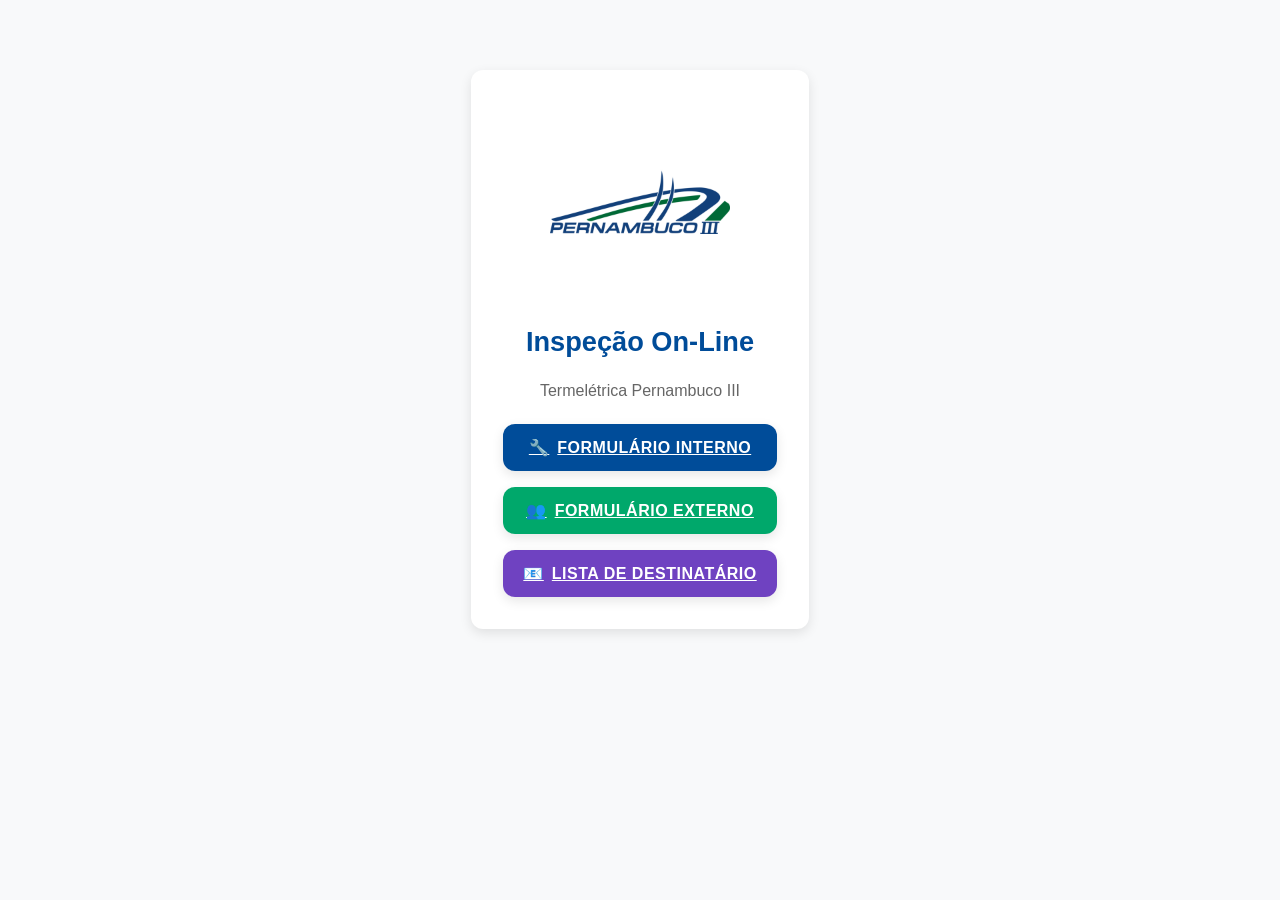
<file: index.html>
<!DOCTYPE html>
<html lang="pt-BR">
<head>
  <meta charset="UTF-8">
  <meta name="viewport" content="width=device-width, initial-scale=1, viewport-fit=cover">
  <!-- Página inicial sem login: mostra diretamente a seleção dos formulários -->
  <title>Inspeção On‑Line</title>
  <link rel="stylesheet" href="style.css">
</head>
<body>
  <!-- Cartão principal centralizado para seleção de formulários -->
  <div class="index-card">
    <div class="index-logo">
      <img src="logo.png" alt="Logomarca Termelétrica Pernambuco III">
    </div>
    <h1>Inspeção On‑Line</h1>
    <p>Termelétrica Pernambuco III</p>
    <div class="index-buttons">
      <a href="interno.html" class="btn">
        <span class="btn-icon">🔧</span>
        <span>Formulário Interno</span>
      </a>
      <a href="externo.html" class="btn secondary">
        <span class="btn-icon">👥</span>
        <span>Formulário Externo</span>
      </a>
      <!-- Botão para gerenciar a lista de destinatários -->
      <a href="destinatario.html" class="btn tertiary">
        <span class="btn-icon">📧</span>
        <span>Lista de Destinatário</span>
      </a>
    </div>
  </div>
</body>
</html>
</file>
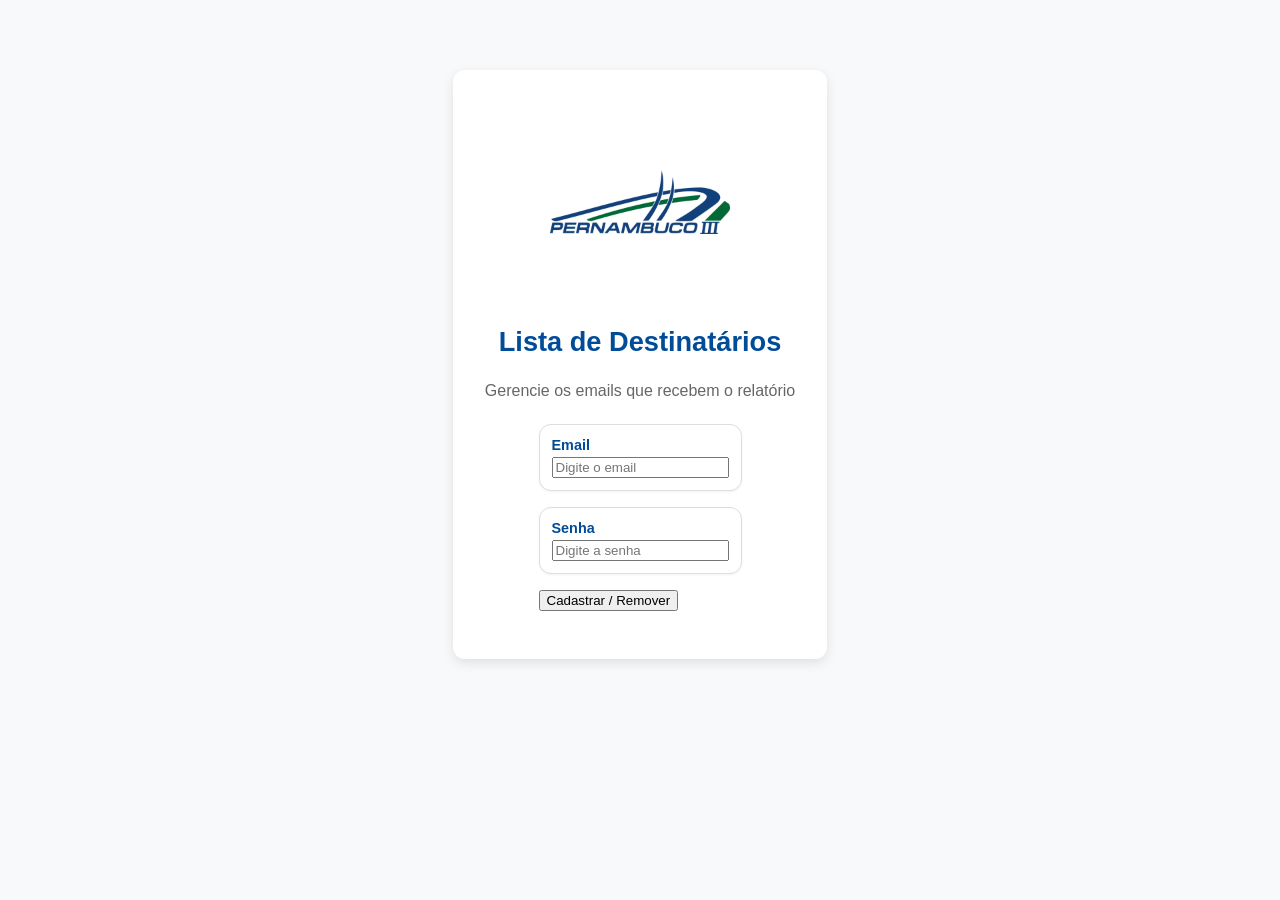
<file: destinatario.html>
<!DOCTYPE html>
<html lang="pt-BR">
<head>
  <meta charset="UTF-8">
  <meta name="viewport" content="width=device-width, initial-scale=1, viewport-fit=cover">
  <title>Lista de Destinatários</title>
  <link rel="stylesheet" href="style.css">
  <script defer src="destinatario.js"></script>
</head>
<body>
  <!-- Cartão central para gerenciamento de destinatários -->
  <div class="index-card">
    <div class="index-logo">
      <img src="logo.png" alt="Logomarca Termelétrica Pernambuco III">
    </div>
    <h1>Lista de Destinatários</h1>
    <p>Gerencie os emails que recebem o relatório</p>
    <form id="destForm" class="dest-form">
      <div class="form-group">
        <label for="dest-email">Email</label>
        <input type="email" id="dest-email" name="email" placeholder="Digite o email" required>
      </div>
      <div class="form-group">
        <label for="dest-senha">Senha</label>
        <input type="password" id="dest-senha" name="senha" placeholder="Digite a senha" required>
      </div>
      <button type="submit" class="btn tertiary">Cadastrar / Remover</button>
    </form>
    <div id="destMessage" class="dest-message" style="margin-top: 1rem;"></div>
  </div>
</body>
</html>
</file>
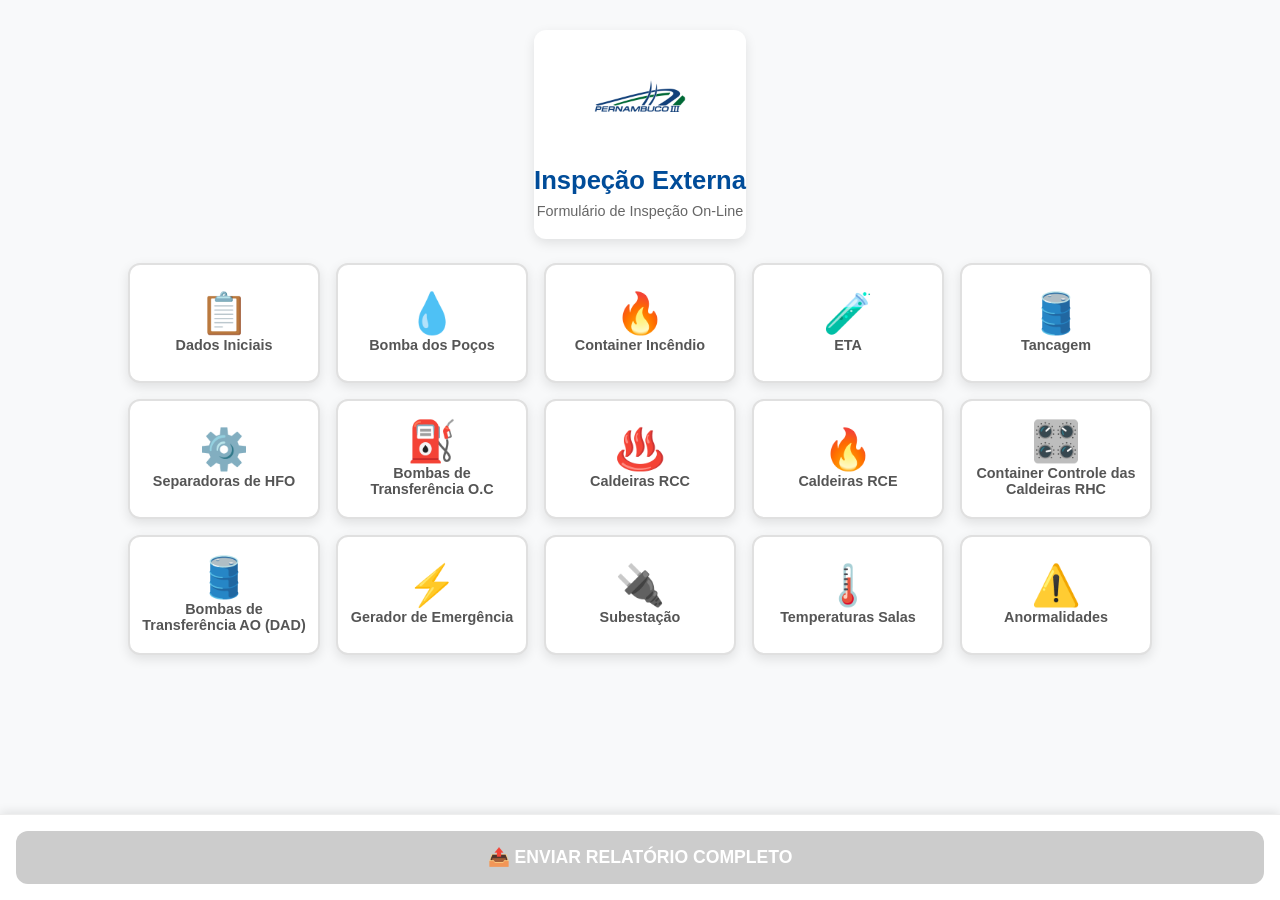
<file: externo.html>
<!DOCTYPE html>
<html lang="pt-BR">
<head>
  <meta charset="UTF-8">
  <meta name="viewport" content="width=device-width, initial-scale=1, viewport-fit=cover">
  <title>Formulário - Inspeção Externa</title>
  <link rel="stylesheet" href="style.css">
  <link rel="stylesheet" href="spinner.css">
</head>
<body data-form-type="externo">
  <header>
    <img src="logo.png" alt="Logomarca Termelétrica Pernambuco III">
    <h1>Inspeção Externa</h1>
    <p>Formulário de Inspeção On-Line</p>
  </header>

  <div class="container">
    <div id="jumpMenuContainer" class="jump-menu-container" style="display: none;">
      <select id="jumpMenu" class="jump-menu-select" onchange="jumpToField(this.value)">
        <option value="">Navegação Rápida (Tags)</option>
      </select>
    </div>

    <div class="windows-grid"></div>
    <div class="modal-overlay" id="modalOverlay">
      <div class="modal-content" id="modalContent">
        <div class="modal-header">
          <h2 id="modalTitle">Título</h2>
          <button class="modal-close" id="modalClose">✕</button>
        </div>
        <div id="tagMenuModal" class="tag-menu"></div>
        <form id="windowForm">
          <div id="formFields"></div>
          <div class="button-group">
            <button type="button" id="modalCancel">Cancelar</button>
            <button type="submit">Salvar</button>
          </div>
        </form>
      </div>
    </div>
    <div class="submit-section">
      <button type="button" id="submitReport" disabled>📤 Enviar Relatório Completo</button>
    </div>
  </div>
  <script src="data_structure.js"></script>
  <script src="spinner.js"></script>
  <script src="script.js"></script>
</body>
</html>
</file>
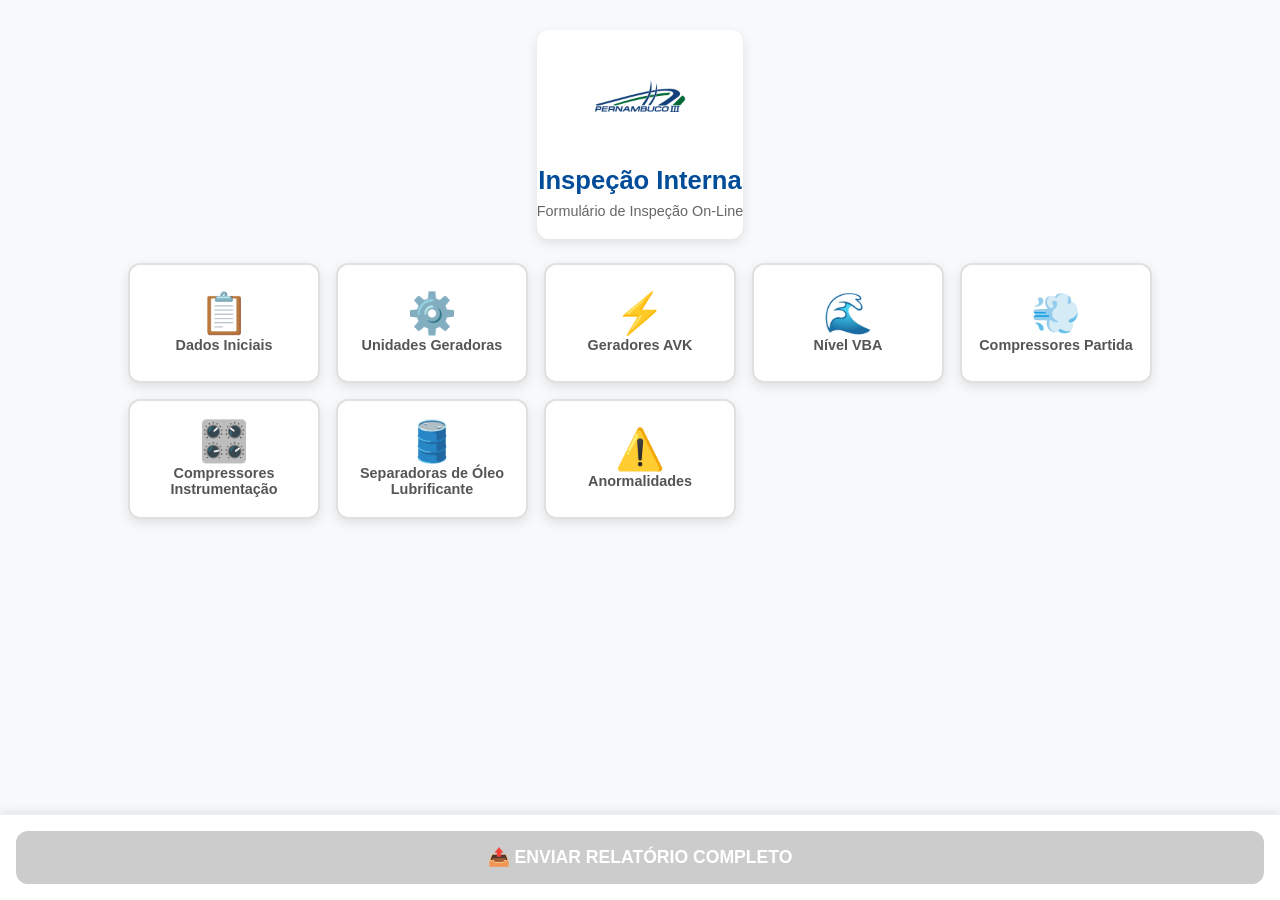
<file: interno.html>
<!DOCTYPE html>
<html lang="pt-BR">
<head>
  <meta charset="UTF-8">
  <meta name="viewport" content="width=device-width, initial-scale=1, viewport-fit=cover">
  <title>Formulário - Inspeção Interna</title>
  <link rel="stylesheet" href="style.css">
  <link rel="stylesheet" href="spinner.css">
</head>
<body data-form-type="interno">
  <header>
    <img src="logo.png" alt="Logomarca Termelétrica Pernambuco III">
    <h1>Inspeção Interna</h1>
    <p>Formulário de Inspeção On-Line</p>
  </header>

  <div class="container">
    <!-- Menu Suspenso de Navegação Rápida (Jump Menu) -->
    <div id="jumpMenuContainer" class="jump-menu-container" style="display: none;">
      <select id="jumpMenu" class="jump-menu-select" onchange="jumpToField(this.value)">
        <option value="">Navegação Rápida (Tags)</option>
      </select>
    </div>

    <!-- Grid de Janelas (será preenchido dinamicamente pelo script.js) -->
    <div class="windows-grid"></div>

    <!-- Modal Overlay -->
    <div class="modal-overlay" id="modalOverlay">
      <div class="modal-content" id="modalContent">
        <div class="modal-header">
          <h2 id="modalTitle">Título</h2>
          <button class="modal-close" id="modalClose">✕</button>
        </div>
        <!-- Menu de tags para navegação rápida entre equipamentos (preenchido via script) -->
        <div id="tagMenuModal" class="tag-menu"></div>
        <form id="windowForm">
          <div id="formFields"></div>
          <div class="button-group">
            <button type="button" id="modalCancel">Cancelar</button>
            <button type="submit">Salvar</button>
          </div>
        </form>
      </div>
    </div>

    <!-- Submit Section (Fixo no final da página) -->
    <div class="submit-section">
      <button type="button" id="submitReport" disabled>📤 Enviar Relatório Completo</button>
    </div>
  </div>

  <script src="data_structure_interno.js"></script>
    <script src="spinner.js"></script>
  <script src="script.js"></script>
</body>
</html>
</file>
<file: style.css>
:root {
    --primary-color: #004C99; /* Azul escuro */
    --secondary-color: #00A86B; /* Verde */
    --danger-color: #DC3545; /* Vermelho */
    --warning-color: #FFC107; /* Amarelo */
    --success-color: #28A745; /* Verde */
    --light-bg: #F8F9FA;
    --card-shadow: 0 4px 12px rgba(0, 0, 0, 0.1);
    --input-radius: 12px;
    --font-family: 'Segoe UI', Tahoma, Geneva, Verdana, sans-serif;
    --completed-color: #007BFF; /* Azul para janelas completas */
    --tertiary-color: #6f42c1; /* Roxo para o botão de destinatários */
}

* {
    box-sizing: border-box;
    -webkit-tap-highlight-color: transparent; /* Remove o destaque azul ao tocar no celular */
}

body {
    margin: 0;
    padding: 16px;
    background: var(--light-bg);
    font-family: var(--font-family);
    color: #333;
    min-height: 100vh;
    display: flex;
    flex-direction: column;
    align-items: center;
}

.container {
    width: 100%;
    max-width: 768px; /* Max width para tablets */
    padding-bottom: 100px; /* Espaço para o botão fixo */
}

header {
    text-align: center;
    margin-bottom: 24px;
    padding: 16px 0;
    background: white;
    border-radius: var(--input-radius);
    box-shadow: var(--card-shadow);
}

header img {
    max-width: 100px;
    height: auto;
    margin-bottom: 8px;
}

header h1 {
    margin: 8px 0;
    font-size: 1.6rem;
    color: var(--primary-color);
}

header p {
    margin: 4px 0;
    font-size: 0.9rem;
    color: #666;
}

/* Janelas de Dados (Grid de "Ícones" de Celular) */
.windows-grid {
    display: grid;
    grid-template-columns: repeat(auto-fit, minmax(120px, 1fr));
    gap: 16px;
    margin-bottom: 24px;
}

.window-btn {
    display: flex;
    flex-direction: column;
    align-items: center;
    justify-content: center;
    height: 120px;
    padding: 12px;
    background: white;
    border: 2px solid #E0E0E0;
    border-radius: var(--input-radius);
    cursor: pointer;
    transition: all 0.3s ease;
    text-align: center;
    font-weight: 600;
    font-size: 0.9rem;
    color: #555;
    box-shadow: var(--card-shadow);
    text-decoration: none; /* Para usar em <a> ou <button> */
}

.window-btn:active {
    transform: scale(0.95);
}

.window-btn:hover {
    border-color: var(--primary-color);
    box-shadow: 0 4px 12px rgba(0, 76, 153, 0.2);
}

.window-btn .icon {
    font-size: 2.5rem;
    margin-bottom: 4px;
    line-height: 1;
}

.window-btn.completed {
    background: var(--completed-color);
    color: white;
    border-color: var(--completed-color);
    box-shadow: 0 4px 12px rgba(0, 123, 255, 0.3);
}

.window-btn.completed .icon {
    color: white;
}

/* Botão Fixo de Envio */
.submit-section {
    position: fixed;
    bottom: 0;
    left: 0;
    right: 0;
    background: white;
    padding: 16px;
    border-top: 1px solid #EEE;
    box-shadow: 0 -2px 10px rgba(0, 0, 0, 0.1);
    z-index: 1000;
}

.submit-section button {
    width: 100%;
    padding: 16px;
    font-size: 1.1rem;
    font-weight: 700;
    border: none;
    border-radius: var(--input-radius);
    background: var(--primary-color);
    color: white;
    cursor: pointer;
    transition: background 0.3s ease;
    text-transform: uppercase;
}

.submit-section button:hover {
    background: #003366;
}

.submit-section button:disabled {
    background: #CCC;
    cursor: not-allowed;
}

/* Modal/Drawer para Formulário (Mobile-First Drawer) */
.modal-overlay {
    display: none;
    position: fixed;
    top: 0;
    left: 0;
    right: 0;
    bottom: 0;
    background: rgba(0, 0, 0, 0.6);
    z-index: 2000;
    animation: fadeIn 0.3s ease;
}

.modal-overlay.active {
    display: flex;
    align-items: flex-end; /* Abre de baixo para cima */
}

@keyframes fadeIn {
    from { opacity: 0; }
    to { opacity: 1; }
}

@keyframes slideUp {
    from { transform: translateY(100%); }
    to { transform: translateY(0); }
}

.modal-content {
    background: white;
    width: 100%;
    max-height: 95vh;
    border-radius: var(--input-radius) var(--input-radius) 0 0;
    padding: 20px;
    overflow-y: auto;
    animation: slideUp 0.3s ease;
    box-shadow: 0 -5px 20px rgba(0, 0, 0, 0.2);
}

.modal-content.full-height {
    max-height: 100vh;
    border-radius: 0;
}

.modal-header {
    display: flex;
    justify-content: space-between;
    align-items: center;
    margin-bottom: 20px;
    padding-bottom: 12px;
    border-bottom: 2px solid var(--light-bg);
}

.modal-header h2 {
    margin: 0;
    font-size: 1.4rem;
    color: var(--primary-color);
}

.modal-close {
    background: none;
    border: none;
    font-size: 1.8rem;
    cursor: pointer;
    color: #666;
    padding: 0;
    width: 32px;
    height: 32px;
    display: flex;
    align-items: center;
    justify-content: center;
}

.modal-close:hover {
    color: var(--danger-color);
}

/* Campos de Formulário */
.form-group {
    margin-bottom: 16px;
    padding: 12px;
    border: 1px solid #DDD;
    border-radius: var(--input-radius);
    background: #FFF;
    box-shadow: 0 1px 3px rgba(0, 0, 0, 0.05);
}

label {
    font-size: 0.9rem;
    font-weight: 600;
    color: var(--primary-color);
    display: block;
    margin-bottom: 4px;
}

input[type="text"],
input[type="number"],
input[type="date"],
input[type="time"],
select,
textarea {
    width: 100%;
    padding: 12px;
    font-size: 1rem;
    border: 1px solid #CCC;
    border-radius: 8px;
    font-family: var(--font-family);
    transition: border-color 0.3s ease, box-shadow 0.3s ease;
    background: var(--light-bg);
}

input[type="text"]:focus,
input[type="number"]:focus,
input[type="date"]:focus,
input[type="time"]:focus,
select:focus,
textarea:focus {
    outline: none;
    border-color: var(--primary-color);
    box-shadow: 0 0 0 3px rgba(0, 76, 153, 0.1);
    background: white;
}

textarea {
    resize: vertical;
    min-height: 80px;
}

/* Campo de Range (Slider) */
.range-group {
    display: flex;
    flex-direction: column;
    gap: 8px;
}

.range-display {
    display: flex;
    justify-content: space-between;
    align-items: center;
    font-size: 1.1rem;
    font-weight: 700;
    color: #333;
    padding: 8px 0;
}

.range-display .value {
    color: var(--secondary-color);
}

input[type="range"] {
    -webkit-appearance: none;
    width: 100%;
    height: 8px;
    background: #DDD;
    border-radius: 5px;
    outline: none;
    opacity: 0.7;
    transition: opacity .2s;
}

input[type="range"]::-webkit-slider-thumb {
    -webkit-appearance: none;
    appearance: none;
    width: 20px;
    height: 20px;
    border-radius: 50%;
    background: var(--primary-color);
    cursor: pointer;
    box-shadow: 0 0 5px rgba(0, 0, 0, 0.2);
}

input[type="range"]::-moz-range-thumb {
    width: 20px;
    height: 20px;
    border-radius: 50%;
    background: var(--primary-color);
    cursor: pointer;
    border: none;
}

/* Status com Indicador Visual (Farol) */
.status-group {
    display: flex;
    align-items: center;
    gap: 12px;
}

.status-indicator {
    width: 20px;
    height: 20px;
    border-radius: 50%;
    background: #DDD;
    flex-shrink: 0;
    transition: background 0.3s ease;
    border: 2px solid #FFF;
    box-shadow: 0 0 0 2px #DDD;
}

.status-indicator.ope {
    background: var(--success-color);
    box-shadow: 0 0 0 2px var(--success-color);
}

.status-indicator.stby {
    background: var(--warning-color);
    box-shadow: 0 0 0 2px var(--warning-color);
}

.status-indicator.mnt {
    background: var(--danger-color);
    box-shadow: 0 0 0 2px var(--danger-color);
}

/* Novos estados para o formulário interno
   NORMAL e LIGADO são verdes, FALHA e DESLIGADO são vermelhos */
.status-indicator.normal,
.status-indicator.ligado {
    background: var(--success-color);
    box-shadow: 0 0 0 2px var(--success-color);
}

.status-indicator.falha,
.status-indicator.desligado {
    background: var(--danger-color);
    box-shadow: 0 0 0 2px var(--danger-color);
}

.status-group select {
    flex: 1;
}

/* Dados Anteriores */
.previous-data {
    background: #E6F0FF; /* Azul claro para destaque */
    border-left: 5px solid var(--primary-color);
    padding: 15px;
    border-radius: 8px;
    margin-bottom: 20px;
    font-size: 0.95rem;
    color: #333;
    box-shadow: 0 2px 5px rgba(0, 0, 0, 0.05);
}

.previous-data strong {
    color: var(--primary-color);
    display: block;
    margin-bottom: 5px;
}

.previous-data p {
    margin: 5px 0;
}

/* Botões de Ação no Modal */
.button-group {
    display: flex;
    gap: 12px;
    margin-top: 20px;
}

.button-group button {
    flex: 1;
    padding: 14px;
    font-size: 1rem;
    font-weight: 600;
    border: none;
    border-radius: 8px;
    cursor: pointer;
    transition: all 0.3s ease;
    text-transform: uppercase;
}

.button-group button[type="submit"] {
    background: var(--secondary-color);
    color: white;
}

.button-group button[type="submit"]:hover {
    background: #008C5A;
}

.button-group button[type="button"] {
    background: #E0E0E0;
    color: #333;
}

.button-group button[type="button"]:hover {
    background: #CCC;
}

/* Melhorias de responsividade para o novo componente Spinner */
.spinner-container {
    height: 48px; /* Altura ideal para toque em dispositivos móveis */
}

/* Responsive para Desktop/Tablet */
@media (min-width: 768px) {
    body {
        padding: 30px;
    }

    .windows-grid {
        grid-template-columns: repeat(4, 1fr);
    }

    .modal-overlay.active {
        align-items: center;
    }

    .modal-content {
        max-width: 600px;
        margin: auto;
        border-radius: var(--input-radius);
        max-height: 80vh;
    }
}

/* Layout aprimorado para telas grandes (desktop) */
@media (min-width: 1024px) {
    .container {
        max-width: 1024px;
    }
    .windows-grid {
        grid-template-columns: repeat(5, 1fr);
    }
}

/* Estilos para melhorar a usabilidade em dispositivos móveis */
/* Estilos para o Menu Suspenso (Jump Menu) */
.jump-menu-container {
    position: sticky;
    top: 0;
    z-index: 100;
    background: var(--light-bg);
    padding: 8px 0;
    border-bottom: 1px solid #EEE;
    margin-bottom: 16px;
}

.jump-menu-select {
    width: 100%;
    padding: 12px;
    font-size: 1rem;
    border: 1px solid var(--primary-color);
    border-radius: var(--input-radius);
    background: white;
    font-family: var(--font-family);
    box-shadow: var(--card-shadow);
}

/* Ajuste para o cabeçalho fixo em telas menores */
@media (max-width: 767px) {
    header {
        position: sticky;
        top: 0;
        z-index: 101; /* Acima do jump-menu */
        border-radius: 0 0 var(--input-radius) var(--input-radius);
        box-shadow: 0 2px 10px rgba(0, 0, 0, 0.1);
    }
    .container {
        padding-top: 16px; /* Espaço para o cabeçalho fixo */
    }
}

/* ========================================================
   Estilos adicionais para o cartão da página inicial e o
   menu de tags dentro dos formulários. Estes estilos foram
   adicionados para centralizar o índice e fornecer uma
   navegação rápida entre equipamentos.  
   ======================================================== */

/* Cartão centralizado na página inicial */
.index-card {
    display: flex;
    flex-direction: column;
    align-items: center;
    justify-content: center;
    background: #ffffff;
    padding: 2rem;
    margin: 40px auto;
    max-width: 420px;
    border-radius: 12px;
    box-shadow: var(--card-shadow);
}
.index-logo {
    width: 100%;
    display: flex;
    justify-content: center;
    margin-bottom: 1rem;
}
.index-logo img {
    max-width: 200px;
    height: auto;
}
.index-card h1 {
    margin: 0.5rem 0;
    font-size: 1.7rem;
    color: var(--primary-color);
    text-align: center;
}
.index-card p {
    margin-bottom: 1.5rem;
    color: #666;
    text-align: center;
}
.index-buttons {
    display: flex;
    flex-direction: column;
    gap: 1rem;
    width: 100%;
}
.index-buttons .btn {
    display: flex;
    align-items: center;
    justify-content: center;
    gap: 0.5rem;
    width: 100%;
    padding: 14px 20px;
    font-size: 1rem;
    font-weight: 600;
    text-transform: uppercase;
    letter-spacing: 0.5px;
    color: #fff;
    border: none;
    border-radius: var(--input-radius);
    box-shadow: var(--card-shadow);
    transition: filter 0.3s ease;
}
.index-buttons .btn:not(.secondary) {
    background: var(--primary-color);
}
.index-buttons .btn.secondary {
    background: var(--secondary-color);
}
.index-buttons .btn.tertiary {
    background: var(--tertiary-color);
}
.index-buttons .btn:hover {
    filter: brightness(0.9);
}

/* Menu horizontal de tags para navegação rápida dentro dos modais */
.tag-menu {
    display: flex;
    flex-wrap: wrap;
    gap: 0.25rem;
    margin-bottom: 1rem;
}
.tag-menu .tag-item {
    padding: 4px 8px;
    border-radius: 4px;
    font-size: 0.75rem;
    color: #fff;
    cursor: pointer;
    opacity: 0.85;
    user-select: none;
    transition: opacity 0.2s ease;
}
.tag-menu .tag-item.active {
    border: 2px solid rgba(255,255,255,0.8);
    opacity: 1;
}

@media (max-width: 480px) {
    body {
        padding: 12px;
    }

    .container {
        max-width: 100%;
        padding-bottom: 120px;
    }

    .windows-grid {
        grid-template-columns: repeat(2, 1fr);
        gap: 12px;
    }

    .window-btn {
        height: 100px;
        font-size: 0.8rem;
    }

    .window-btn .icon {
        font-size: 2rem;
    }

    .form-group {
        margin-bottom: 12px;
        padding: 10px;
    }

    label {
        font-size: 0.85rem;
    }

    input[type="text"],
    input[type="number"],
    input[type="date"],
    input[type="time"],
    select,
    textarea {
        padding: 10px;
        font-size: 16px; /* Evita zoom em inputs em dispositivos móveis */
    }

    .spinner-button {
        width: 36px;
        height: 36px;
        font-size: 1.3rem;
    }

    .spinner-value-display {
        font-size: 1.3rem;
    }

    .submit-section button {
        padding: 14px;
        font-size: 1rem;
    }

    .modal-content {
        padding: 16px;
    }

    .modal-header h2 {
        font-size: 1.2rem;
    }

    .button-group {
        gap: 8px;
    }

    .button-group button {
        padding: 12px;
        font-size: 0.9rem;
    }
}

/* Estilos para o index.html (Página de Login/Seleção) */
.login-container {
    display: flex;
    flex-direction: column;
    align-items: center;
    justify-content: center;
    min-height: 100vh;
    padding: 20px;
}

.login-card {
    background: white;
    padding: 30px;
    border-radius: var(--input-radius);
    box-shadow: var(--card-shadow);
    width: 100%;
    max-width: 400px;
    text-align: center;
}

.login-card h2 {
    color: var(--primary-color);
    margin-bottom: 20px;
}

.login-card input[type="password"] {
    margin-bottom: 20px;
}

.login-card button {
    width: 100%;
    padding: 12px;
    font-size: 1.1rem;
    font-weight: 600;
    border: none;
    border-radius: 8px;
    background: var(--primary-color);
    color: white;
    cursor: pointer;
}

.login-card button:hover {
    background: #003366;
}

.error-message {
    color: var(--danger-color);
    margin-top: 10px;
    font-weight: 600;
}

/* Estilos para o index.html (após login) */
.buttons-selection {
    display: flex;
    flex-direction: column;
    gap: 16px;
    width: 100%;
    max-width: 400px;
}

.buttons-selection a {
    text-decoration: none;
}

.buttons-selection .btn {
    display: flex;
    align-items: center;
    justify-content: center;
    gap: 12px;
    width: 100%;
    padding: 18px 24px;
    font-size: 1.1rem;
    font-weight: 600;
    text-align: center;
    color: #fff;
    background-color: var(--primary-color);
    border: none;
    border-radius: var(--input-radius);
    transition: all 0.3s ease;
    box-shadow: var(--card-shadow);
    text-transform: uppercase;
    letter-spacing: 0.5px;
}

.buttons-selection .btn.secondary {
    background-color: var(--secondary-color);
}

.buttons-selection .btn:hover {
    filter: brightness(0.9);
}

.buttons-selection .btn-icon {
    font-size: 1.3rem;
}

/* ====== Estilos para campos de assinatura ====== */
.signature-container {
    margin-top: 12px;
}
.signature-canvas {
    width: 100%;
    height: 150px;
    border: 1px solid #ccc;
    border-radius: var(--input-radius);
    display: block;
    background: #fff;
    touch-action: none;
}
.clear-signature {
    margin-top: 6px;
    padding: 6px 12px;
    font-size: 0.8rem;
    border: none;
    border-radius: var(--input-radius);
    background: var(--danger-color);
    color: #fff;
    cursor: pointer;
    transition: background 0.3s ease;
}
.clear-signature:hover {
    background: #b21e35;
}
</file>
<file: spinner.css>
/* ============ ESTILOS PARA O COMPONENTE SPINNER (ROLETA) ============ */

.spinner-container {
    display: flex;
    align-items: center;
    justify-content: space-between;
    gap: 10px;
    padding: 10px;
    border: 1px solid #CCC;
    border-radius: 12px;
    background: var(--light-bg);
    transition: border-color 0.3s ease, box-shadow 0.3s ease;
}

.spinner-container:focus-within {
    border-color: var(--primary-color);
    box-shadow: 0 0 0 3px rgba(0, 76, 153, 0.1);
    background: white;
}

.spinner-button {
    background: var(--primary-color);
    color: white;
    border: none;
    border-radius: 8px;
    width: 40px;
    height: 40px;
    font-size: 1.5rem;
    font-weight: bold;
    cursor: pointer;
    transition: background 0.2s ease, transform 0.1s ease;
    flex-shrink: 0;
    line-height: 1;
    display: flex;
    align-items: center;
    justify-content: center;
}

.spinner-button:hover {
    background: #003366;
}

.spinner-button:active {
    transform: scale(0.95);
}

.spinner-button:disabled {
    background: #AAA;
    cursor: not-allowed;
}

.spinner-value-display {
    flex-grow: 1;
    text-align: center;
    font-size: 1.5rem;
    font-weight: 700;
    color: var(--primary-color);
    min-width: 50px; /* Garante espaço mínimo */
}

.spinner-unit {
    font-size: 0.9rem;
    color: #666;
    margin-left: 5px;
}

/* Estilo para o input oculto que armazena o valor */
.spinner-input {
    display: none;
}

/* Estilo para o campo de número simples, tornando-o mais amigável ao toque */
input[type="number"] {
    padding: 12px;
    font-size: 1.1rem;
    height: 48px; /* Altura ideal para toque */
}

/* Ajuste para o campo de range (slider) para que ele não seja confundido com o novo spinner */
.range-group {
    margin-top: 10px;
}
</file>
